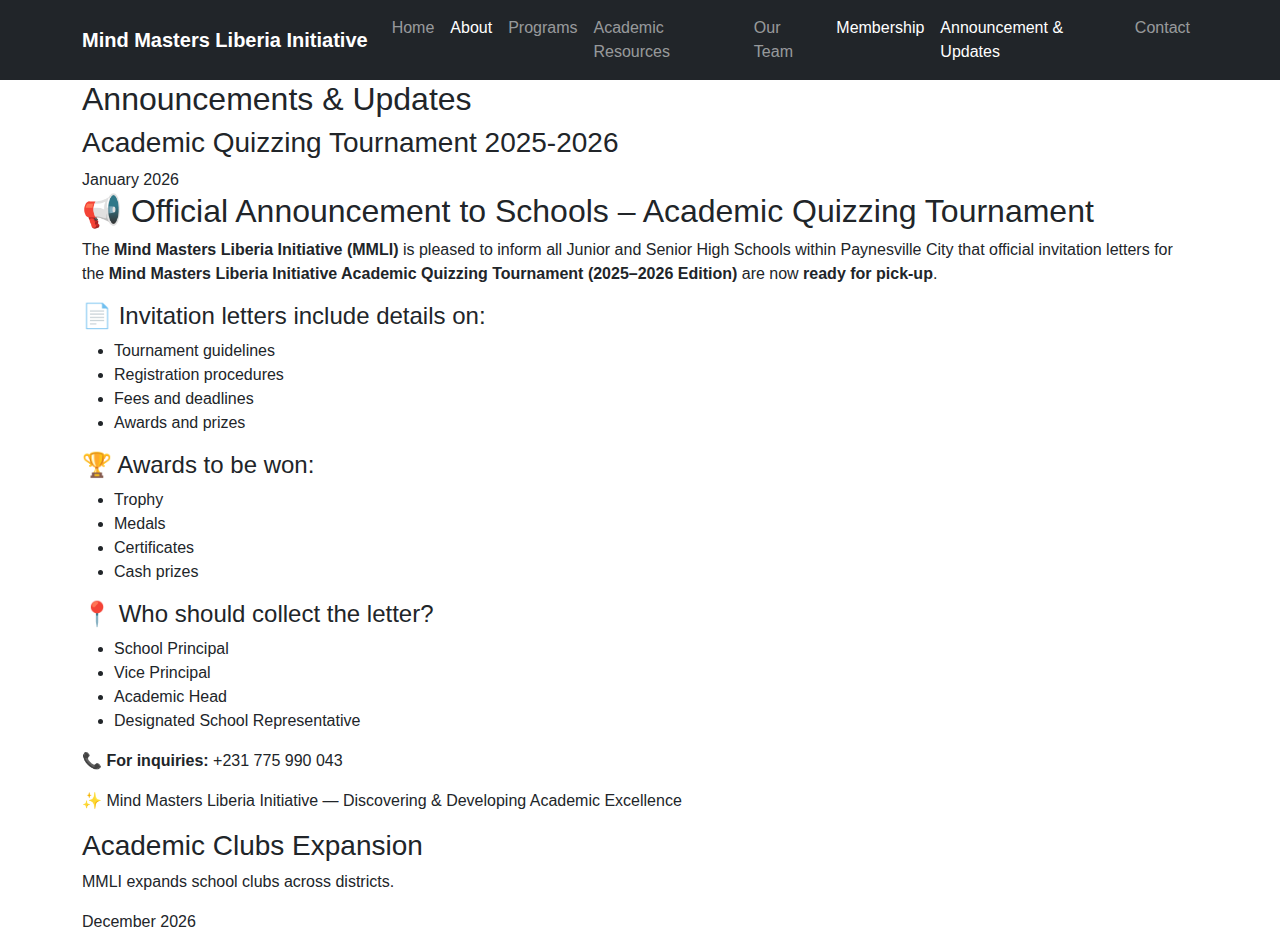
<file: announcement.html>
<!DOCTYPE html>
<html lang="en">
<head>
  <meta charset="UTF-8">
  <meta name="viewport" content="width=device-width, initial-scale=1.0">
  <title>About | MMLI</title>
  <link href="https://cdn.jsdelivr.net/npm/bootstrap@5.3.2/dist/css/bootstrap.min.css" rel="stylesheet">
  <link rel="stylesheet" href="style.css">
</head>
<body>

<!-- NAVBAR -->
<nav class="navbar navbar-expand-lg navbar-dark bg-dark sticky-top">
  <div class="container">
    <a class="navbar-brand fw-bold" href="index.html">Mind Masters Liberia Initiative</a>
    <button class="navbar-toggler" type="button" data-bs-toggle="collapse"
            data-bs-target="#navbarNav" aria-controls="navbarNav" aria-expanded="false"
            aria-label="Toggle navigation">
      <span class="navbar-toggler-icon"></span>
    </button>
    <div class="collapse navbar-collapse" id="navbarNav">
      <ul class="navbar-nav ms-auto">
        <li class="nav-item"><a class="nav-link" href="index.html">Home</a></li>
        <li class="nav-item"><a class="nav-link active" href="about.html">About</a></li>
        <li class="nav-item"><a class="nav-link" href="programs.html">Programs</a></li>
        <li class="nav-item"><a class="nav-link" href="resources.html">Academic Resources</a></li>
        <li class="nav-item"><a class="nav-link" href="team.html">Our Team</a></li>
        <li class="nav-item"><a class="nav-link active" href="membership.html">Membership</a></li>
        <li class="nav-item"><a class="nav-link active" href="announcement.html">Announcement & Updates</a></li>
        <li class="nav-item"><a class="nav-link" href="contact.html">Contact</a></li>
      </ul>
    </div>
  </div>
</nav>

<section class="announcements-preview">
  <div class="container">
    <h2>Announcements & Updates</h2>

    <div class="announcement-grid">
      <div class="announcement-card">
        <h3>Academic Quizzing Tournament 2025-2026</h3>
        <section class="announcements">

  <div class="announcement-card">
    <span class="date">January 2026</span>
    <h2>📢 Official Announcement to Schools – Academic Quizzing Tournament</h2>
    <p>
      The <strong>Mind Masters Liberia Initiative (MMLI)</strong> is pleased to inform all Junior and Senior High Schools within Paynesville City that official invitation letters for the
      <strong>Mind Masters Liberia Initiative Academic Quizzing Tournament (2025–2026 Edition)</strong> are now <strong>ready for pick-up</strong>.
    </p>

    <h4>📄 Invitation letters include details on:</h4>
    <ul>
      <li>Tournament guidelines</li>
      <li>Registration procedures</li>
      <li>Fees and deadlines</li>
      <li>Awards and prizes</li>
    </ul>

    <h4>🏆 Awards to be won:</h4>
    <ul>
      <li>Trophy</li>
      <li>Medals</li>
      <li>Certificates</li>
      <li>Cash prizes</li>
    </ul>

    <h4>📍 Who should collect the letter?</h4>
    <ul>
      <li>School Principal</li>
      <li>Vice Principal</li>
      <li>Academic Head</li>
      <li>Designated School Representative</li>
    </ul>

    <p><strong>📞 For inquiries:</strong> +231 775 990 043</p>

    <p class="tagline">✨ Mind Masters Liberia Initiative — Discovering & Developing Academic Excellence</p>
  </div>

</section>


      <div class="announcement-card">
        <h3>Academic Clubs Expansion</h3>
        <p>MMLI expands school clubs across districts.</p>
        <span>December 2026</span>
      </div>
    </div>
  </div>
</section>

</body>
  </html>
</file>
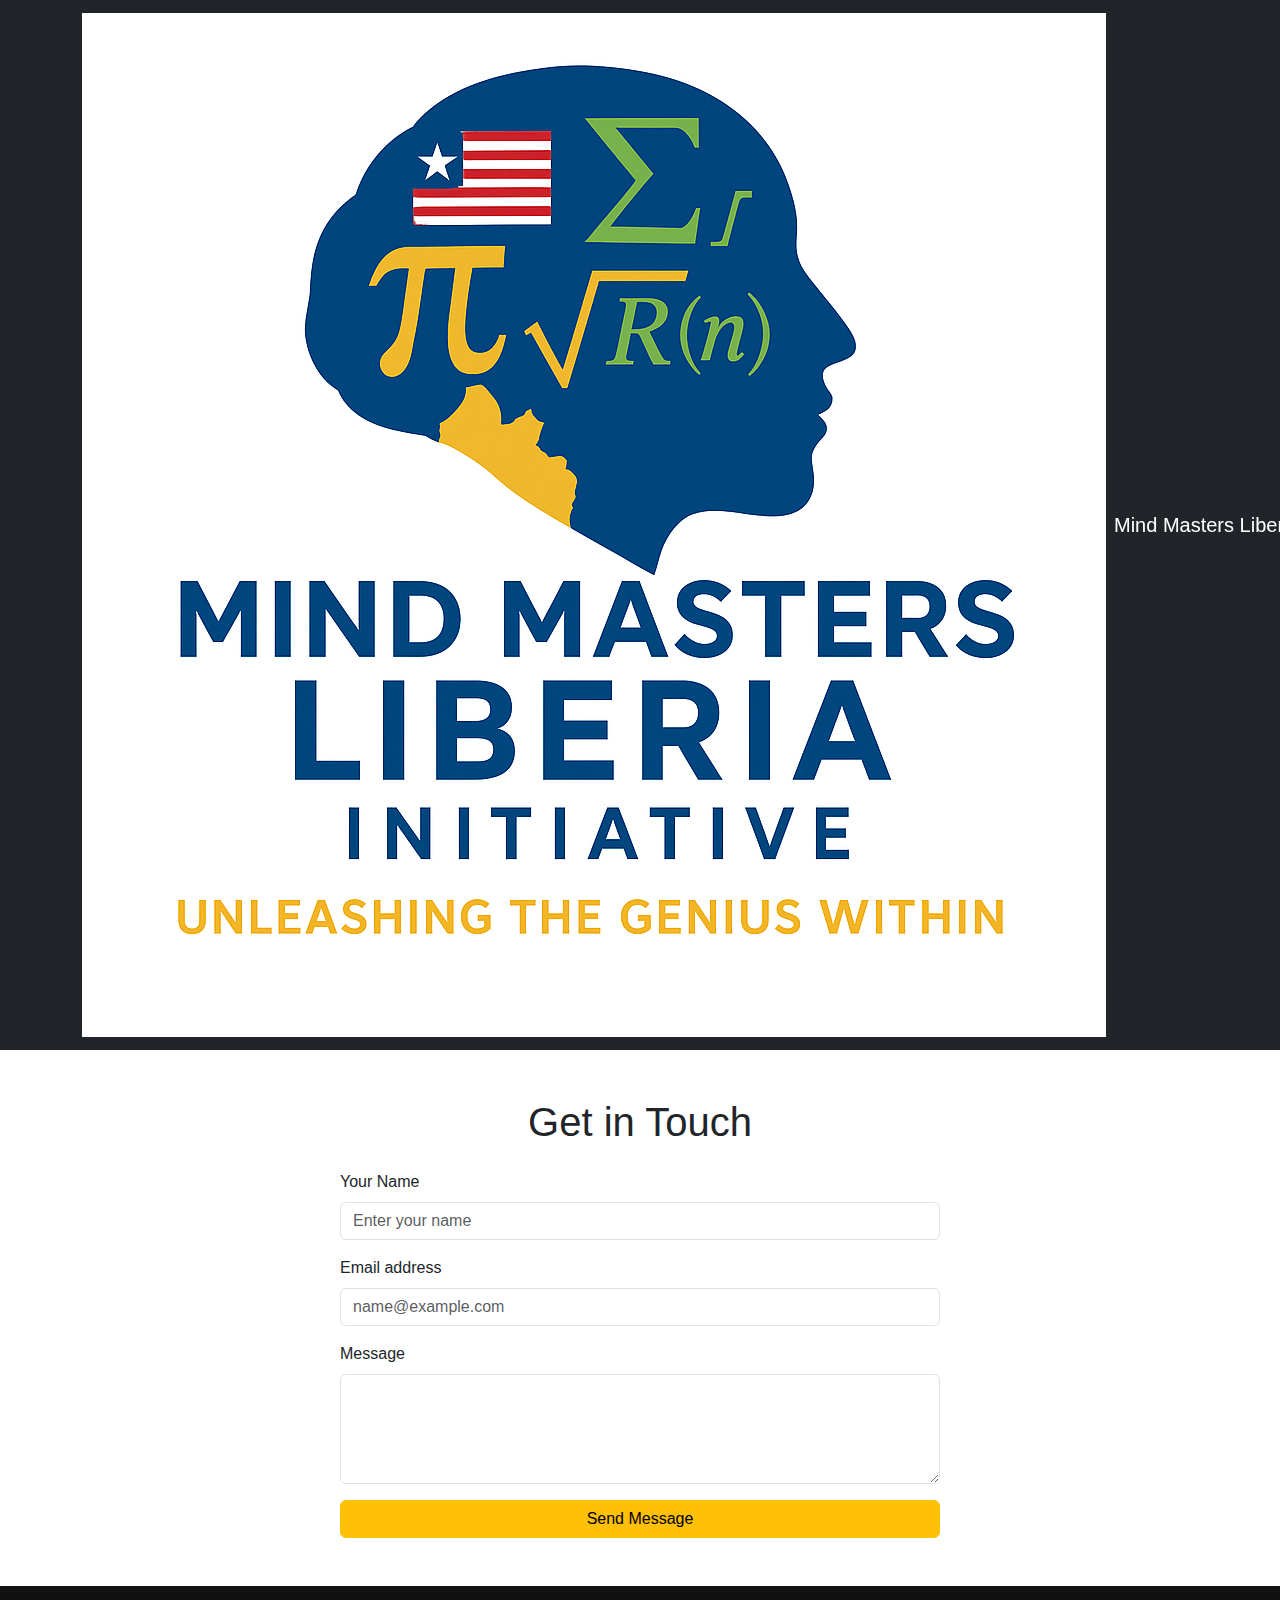
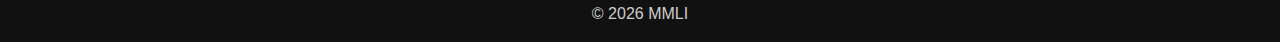
<file: contact.html>
<!DOCTYPE html>
<html lang="en">
<head>
  <meta charset="UTF-8">
  <meta name="viewport" content="width=device-width, initial-scale=1">
  <title>Contact | MMLI</title>
  <link href="https://cdn.jsdelivr.net/npm/bootstrap@5.3.2/dist/css/bootstrap.min.css" rel="stylesheet">
  <link rel="stylesheet" href="style.css">
</head>
<body>

<!-- Professional Responsive Navbar -->
<nav class="navbar navbar-expand-lg navbar-dark bg-dark sticky-top">
  <div class="container">
    <a class="navbar-brand d-flex align-items-center" href="index.html">
      <img src="file_000000000b8871f5a04812bd66b260d2.png" alt="MMLI Logo" class="navbar-logo">
      <span class="ms-2">Mind Masters Liberia Initiative</span>
    </a>
    <button class="navbar-toggler" type="button" data-bs-toggle="collapse"
            data-bs-target="#navbarSupportedContent" aria-controls="navbarSupportedContent"
            aria-expanded="false" aria-label="Toggle navigation">
      <span class="navbar-toggler-icon"></span>
    </button>

    <div class="collapse navbar-collapse" id="navbarSupportedContent">
      <ul class="navbar-nav ms-auto mb-2 mb-lg-0">
        <li class="nav-item"><a class="nav-link" href="index.html">Home</a></li>
        <li class="nav-item"><a class="nav-link" href="about.html">About</a></li>
        <li class="nav-item"><a class="nav-link" href="programs.html">Programs</a></li>
        <li class="nav-item"><a class="nav-link" href="resources.html">Academic Resources</a></li>
        <li class="nav-item"><a class="nav-link" href="team.html">Our Team</a></li>
        <li class="nav-item"><a class="nav-link" href="contact.html">Contact</a></li>
      </ul>
    </div>
  </div>
</nav>


<section class="py-5">
  <div class="container">
    <h1 class="text-center mb-4">Get in Touch</h1>
    <form class="mx-auto" style="max-width:600px;">
      <div class="mb-3">
        <label for="name" class="form-label">Your Name</label>
        <input type="text" class="form-control" id="name" placeholder="Enter your name">
      </div>
      <div class="mb-3">
        <label for="email" class="form-label">Email address</label>
        <input type="email" class="form-control" id="email" placeholder="name@example.com">
      </div>
      <div class="mb-3">
        <label for="message" class="form-label">Message</label>
        <textarea class="form-control" id="message" rows="4"></textarea>
      </div>
      <button type="submit" class="btn btn-warning w-100">Send Message</button>
    </form>
  </div>
</section>

<footer class="text-center py-3">© 2026 MMLI</footer>

<script src="https://cdn.jsdelivr.net/npm/bootstrap@5.3.2/dist/js/bootstrap.bundle.min.js"></script>
</body>
</html>
</file>
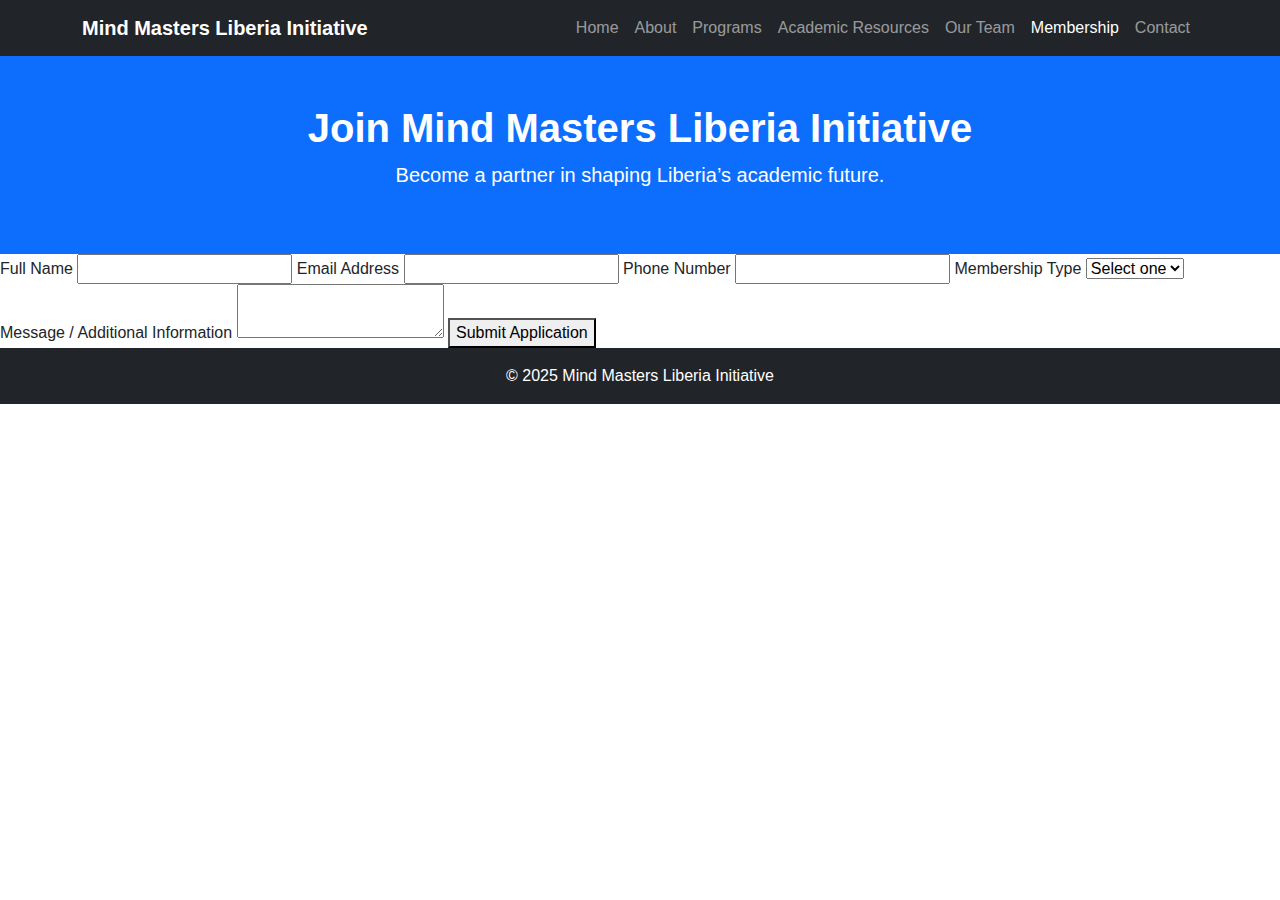
<file: membership.html>
<!DOCTYPE html>
<html lang="en">
<head>
  <meta charset="UTF-8">
  <meta name="viewport" content="width=device-width, initial-scale=1.0">
  <title>Membership | Mind Masters Liberia Initiative</title>
  <link href="https://cdn.jsdelivr.net/npm/bootstrap@5.3.2/dist/css/bootstrap.min.css" rel="stylesheet">
  <link rel="stylesheet" href="style.css">
</head>
<body>

<!-- NAVBAR -->
<nav class="navbar navbar-expand-lg navbar-dark bg-dark sticky-top">
  <div class="container">
    <a class="navbar-brand fw-bold" href="index.html">Mind Masters Liberia Initiative</a>
    <button class="navbar-toggler" type="button" data-bs-toggle="collapse"
            data-bs-target="#navbarNav">
      <span class="navbar-toggler-icon"></span>
    </button>
    <div class="collapse navbar-collapse" id="navbarNav">
      <ul class="navbar-nav ms-auto">
        <li class="nav-item"><a class="nav-link" href="index.html">Home</a></li>
        <li class="nav-item"><a class="nav-link" href="about.html">About</a></li>
        <li class="nav-item"><a class="nav-link" href="programs.html">Programs</a></li>
        <li class="nav-item"><a class="nav-link" href="resources.html">Academic Resources</a></li>
        <li class="nav-item"><a class="nav-link" href="team.html">Our Team</a></li>
        <li class="nav-item"><a class="nav-link active" href="membership.html">Membership</a></li>
        <li class="nav-item"><a class="nav-link" href="contact.html">Contact</a></li>
      </ul>
    </div>
  </div>
</nav>

<!-- PAGE HEADER -->
<section class="py-5 bg-primary text-white text-center">
  <div class="container">
    <h1 class="fw-bold">Join Mind Masters Liberia Initiative</h1>
    <p class="lead">Become a partner in shaping Liberia’s academic future.</p>
  </div>
</section>

<!-- MEMBERSHIP FORMS -->
<form action="https://formspree.io/f/mzdbaryp" method="POST">

  <label>Full Name</label>
  <input type="text" name="name" required>

  <label>Email Address</label>
  <input type="email" name="email" required>

  <label>Phone Number</label>
  <input type="tel" name="phone" required>

  <label>Membership Type</label>
  <select name="membership_type" required>
    <option value="">Select one</option>
    <option value="Student">Student</option>
    <option value="School">School</option>
    <option value="Partner">Partner</option>
    <option value="Volunteer">Volunteer</option>
  </select>

  <label>Message / Additional Information</label>
  <textarea name="message"></textarea>

  <button type="submit">Submit Application</button>
    </form>
</section>

<footer class="bg-dark text-white text-center py-3">
  © 2025 Mind Masters Liberia Initiative
</footer>

<script src="https://cdn.jsdelivr.net/npm/bootstrap@5.3.2/dist/js/bootstrap.bundle.min.js"></script>
</body>
</html>
</file>
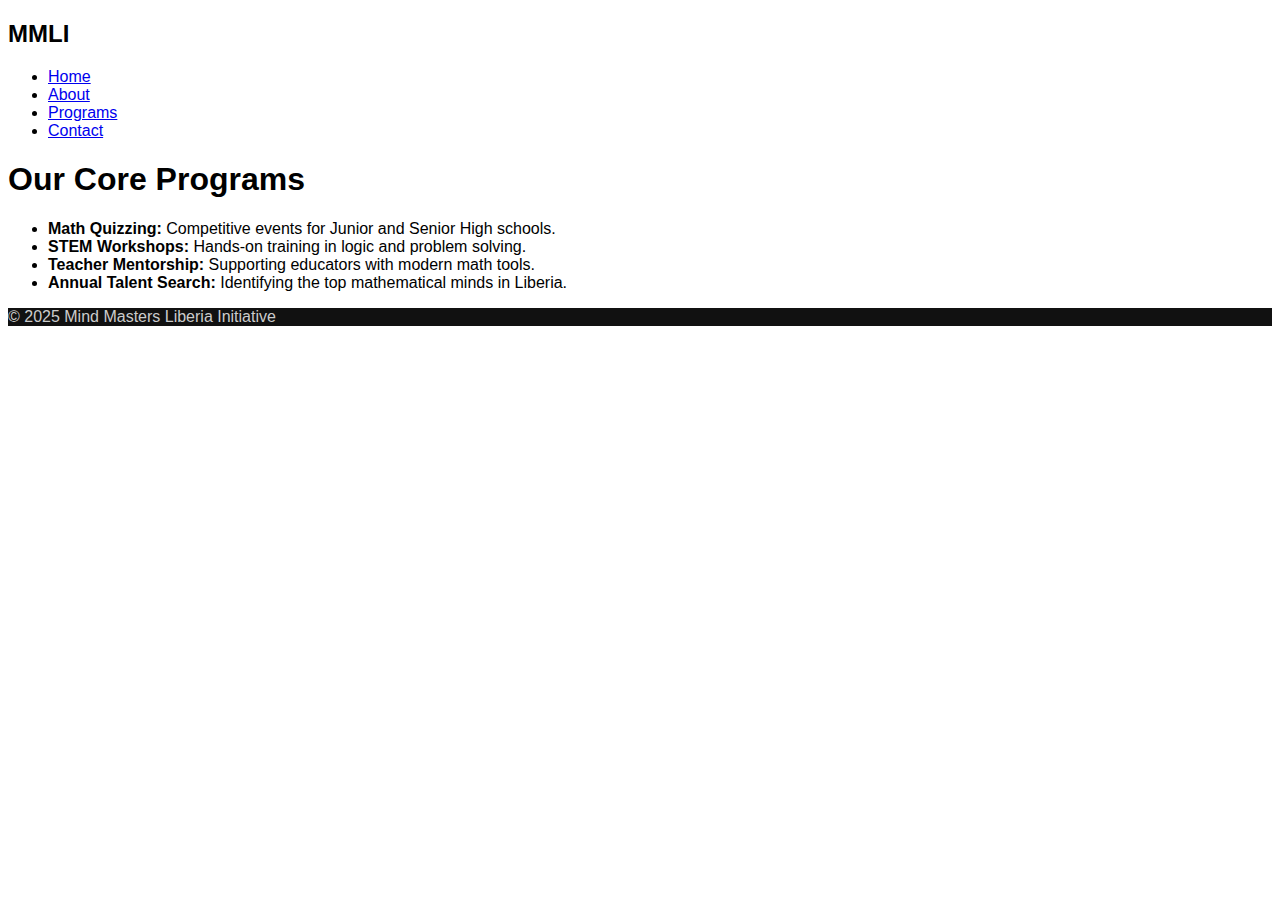
<file: Programs.html>
<!DOCTYPE html>
<html lang="en">
<head>
  <meta charset="UTF-8">
  <meta name="viewport" content="width=device-width, initial-scale=1.0">
  <title>Programs | Mind Masters Liberia</title>
  <link rel="stylesheet" href="style.css">
</head>
<body>

<nav>
  <h2>MMLI</h2>
  <ul>
    <li><a href="index.html">Home</a></li>
    <li><a href="about.html">About</a></li>
    <li><a href="programs.html">Programs</a></li>
    <li><a href="contact.html">Contact</a></li>
  </ul>
</nav>

<section class="section">
  <h1>Our Core Programs</h1>
  <ul>
    <li><strong>Math Quizzing:</strong> Competitive events for Junior and Senior High schools.</li>
    <li><strong>STEM Workshops:</strong> Hands-on training in logic and problem solving.</li>
    <li><strong>Teacher Mentorship:</strong> Supporting educators with modern math tools.</li>
    <li><strong>Annual Talent Search:</strong> Identifying the top mathematical minds in Liberia.</li>
  </ul>
</section>

<footer>
  <p>© 2025 Mind Masters Liberia Initiative</p>
</footer>

</body>
  </html>
</file>
<file: style.css>
body {
  font-family: "Segoe UI", sans-serif;
  scroll-behavior: smooth;
}

.hero {
  background: linear-gradient(rgba(0,0,0,0.65), rgba(0,0,0,0.65)),
              url('https://images.unsplash.com/photo-1584697964190-4f99a8e4a8a8') center/cover no-repeat;
  color: white;
  padding: 130px 20px;
}

.section-title {
  font-weight: 700;
  margin-bottom: 20px;
}

.card {
  border: none;
  box-shadow: 0 6px 20px rgba(0,0,0,0.08);
}

footer {
  background: #111;
  color: #ccc;
}
/* Hover effect for program cards */
.hover-shadow:hover {
  transform: translateY(-5px);
  transition: 0.3s;
  box-shadow: 0 10px 20px rgba(0,0,0,0.15);
}
</file>
